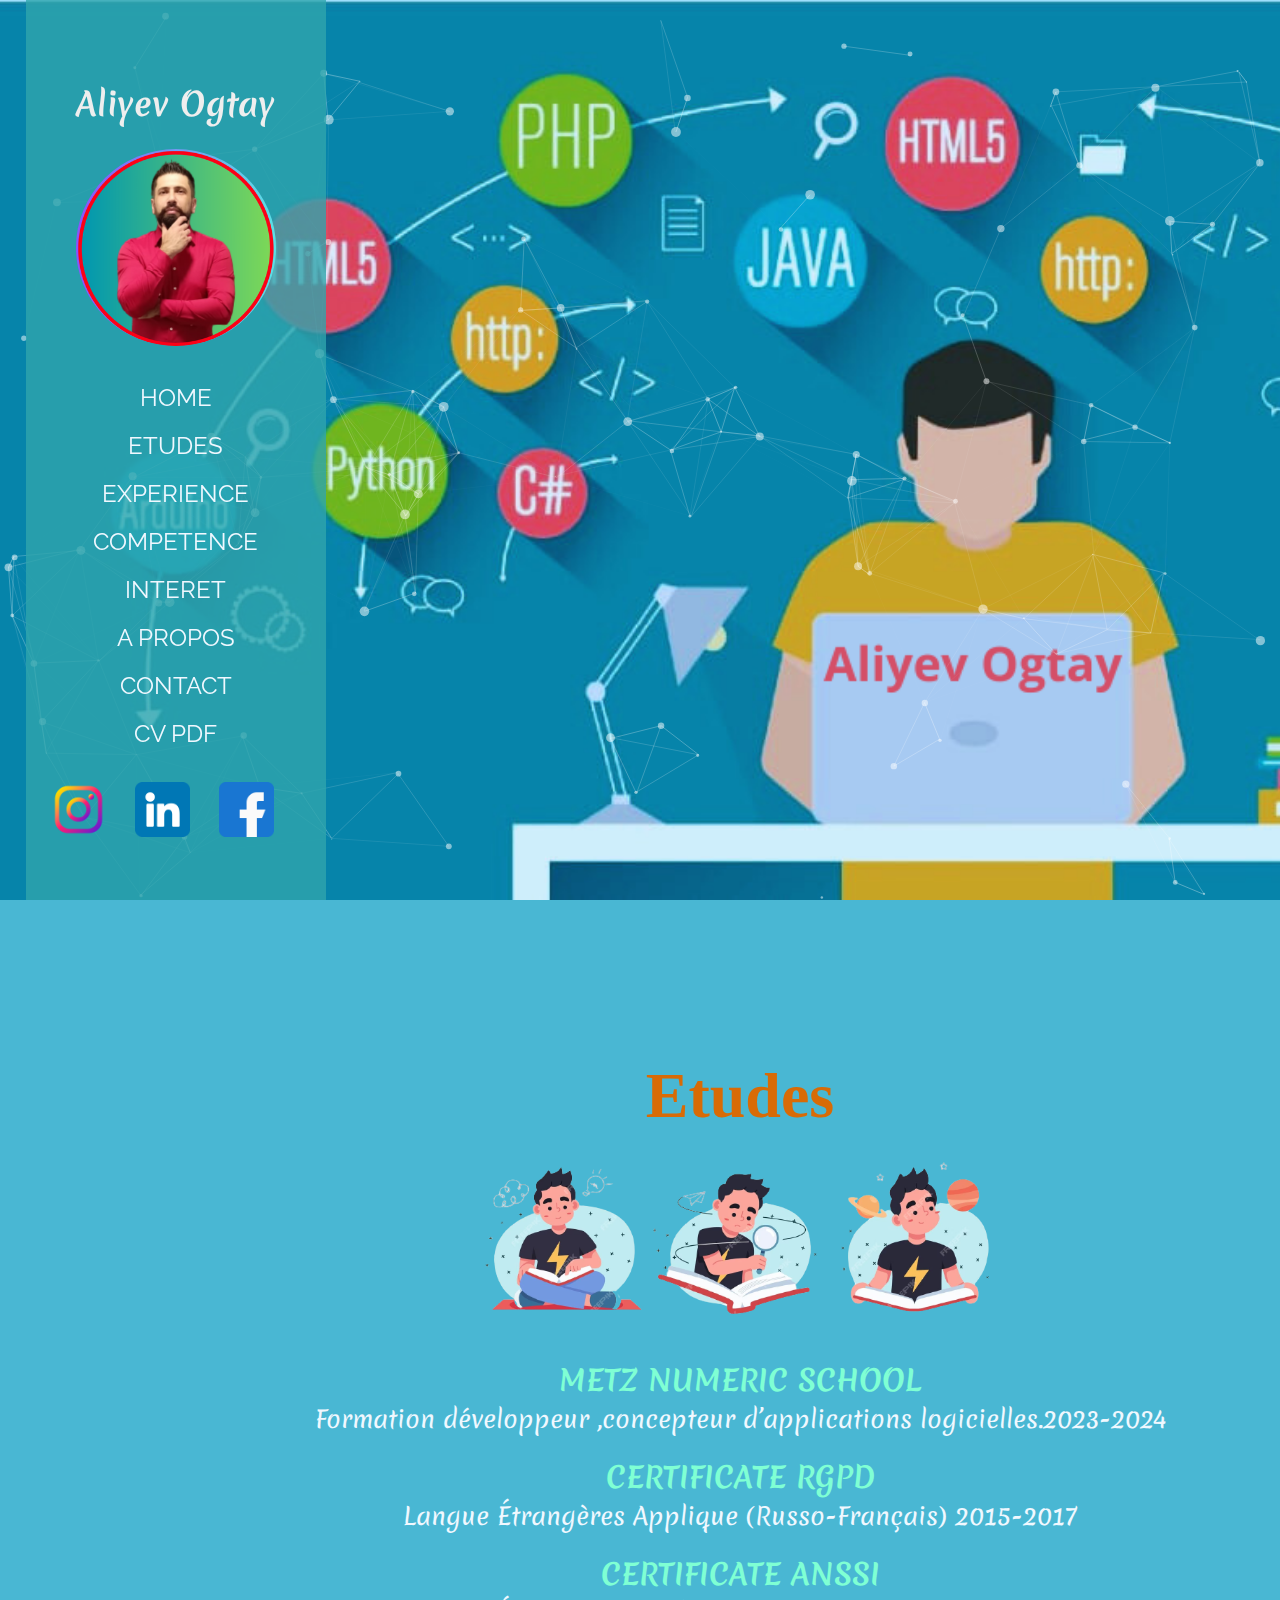
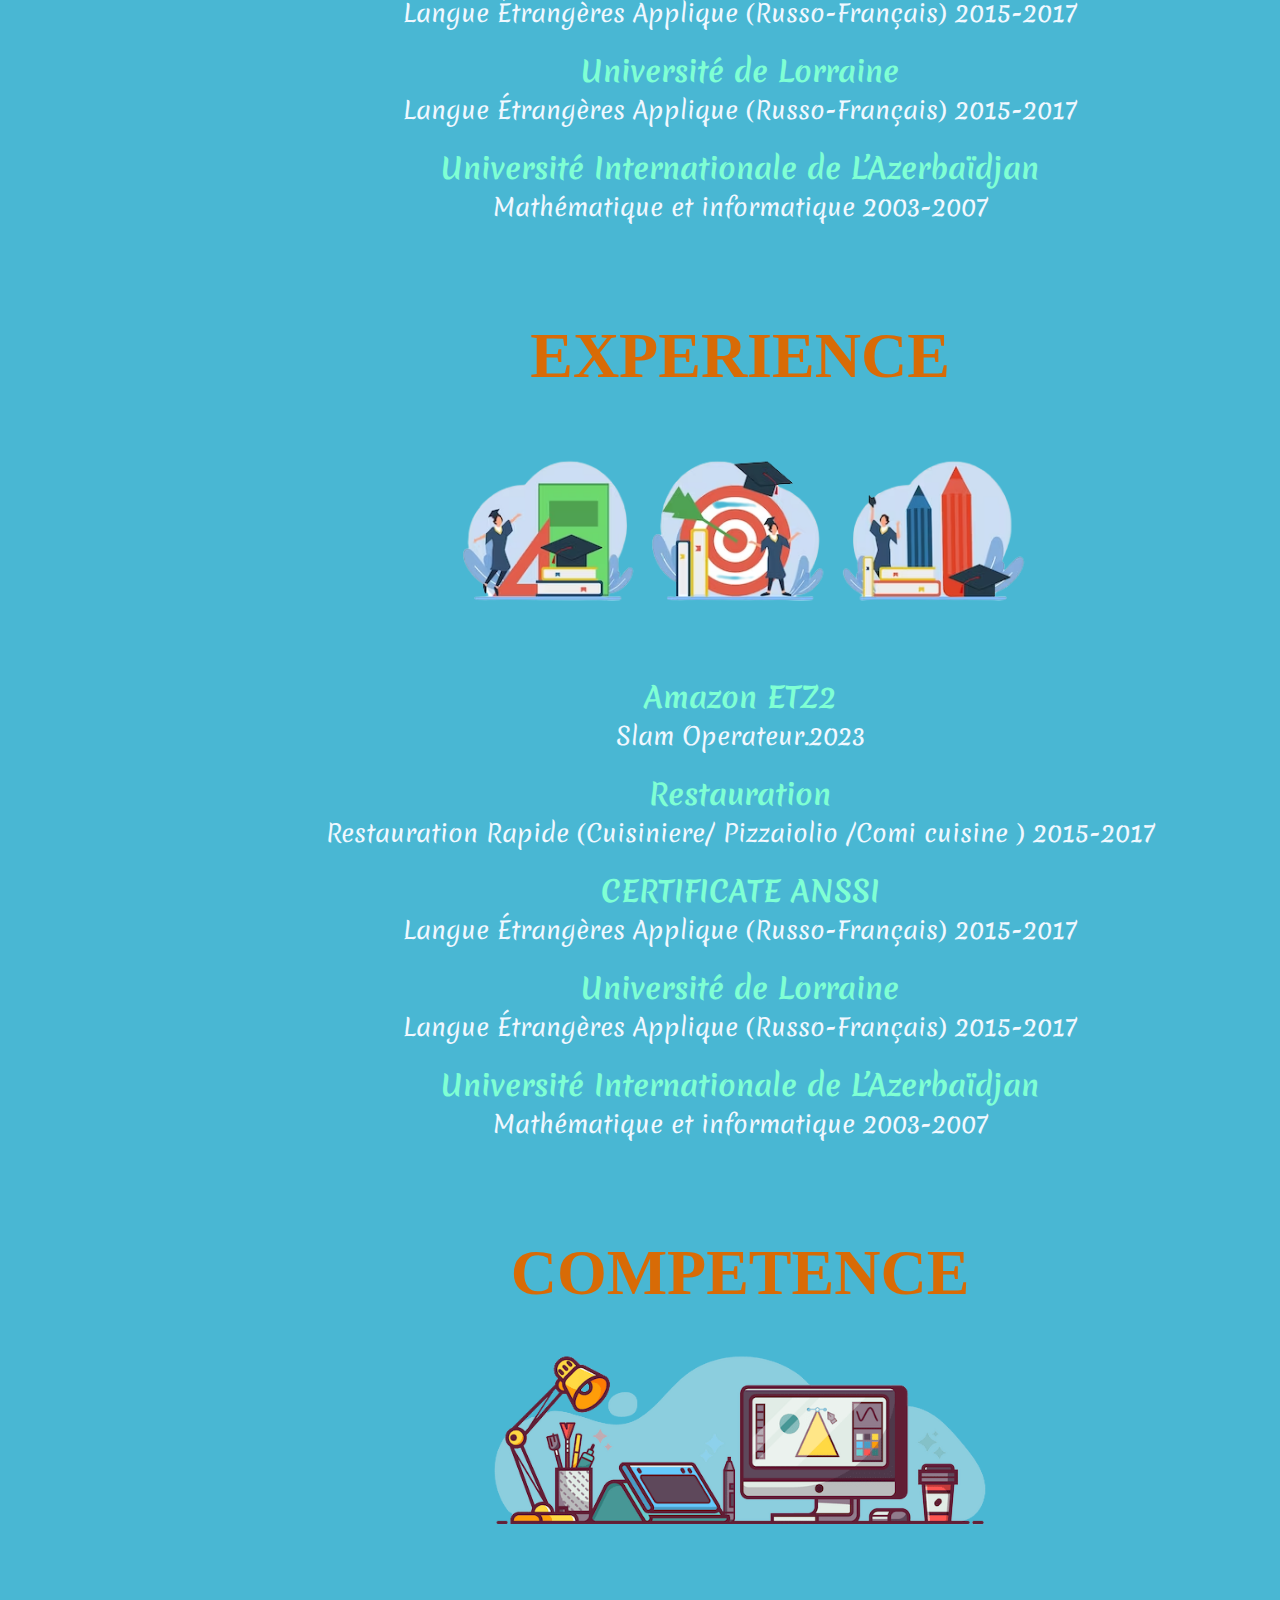
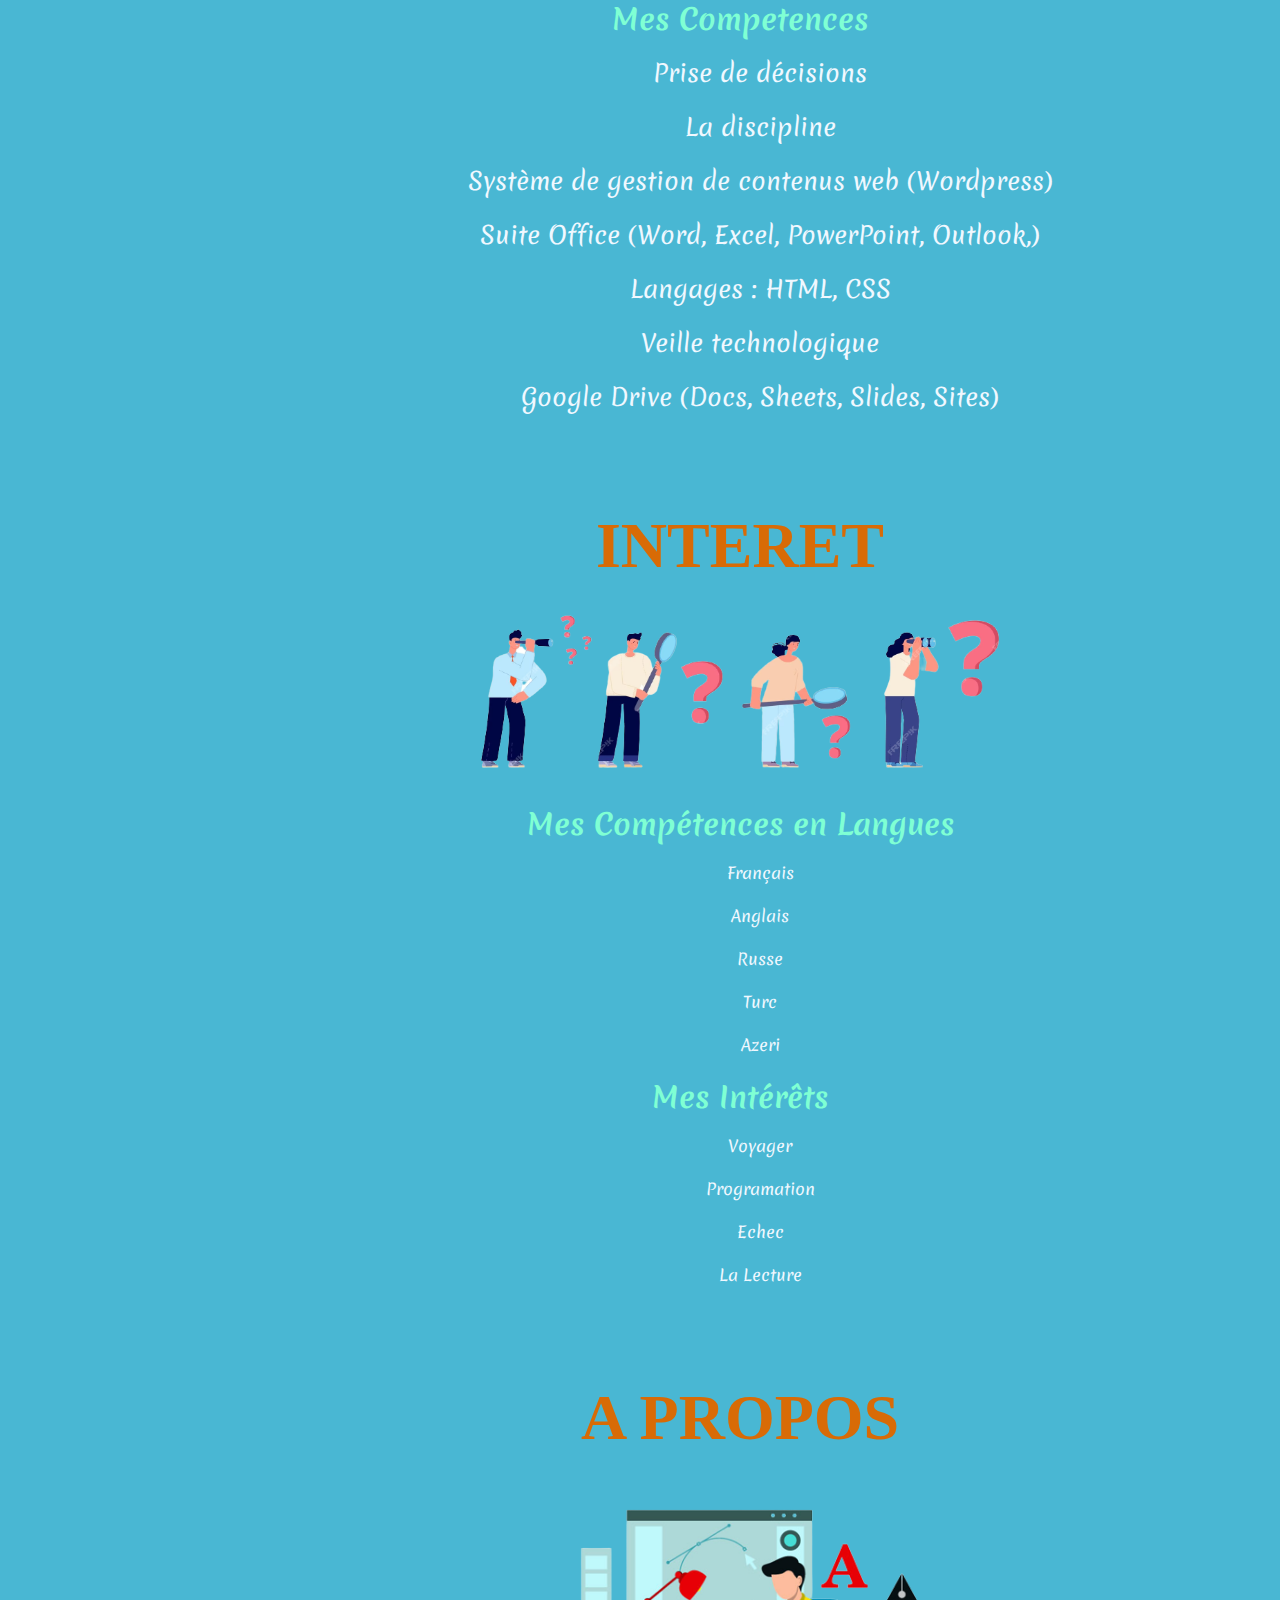
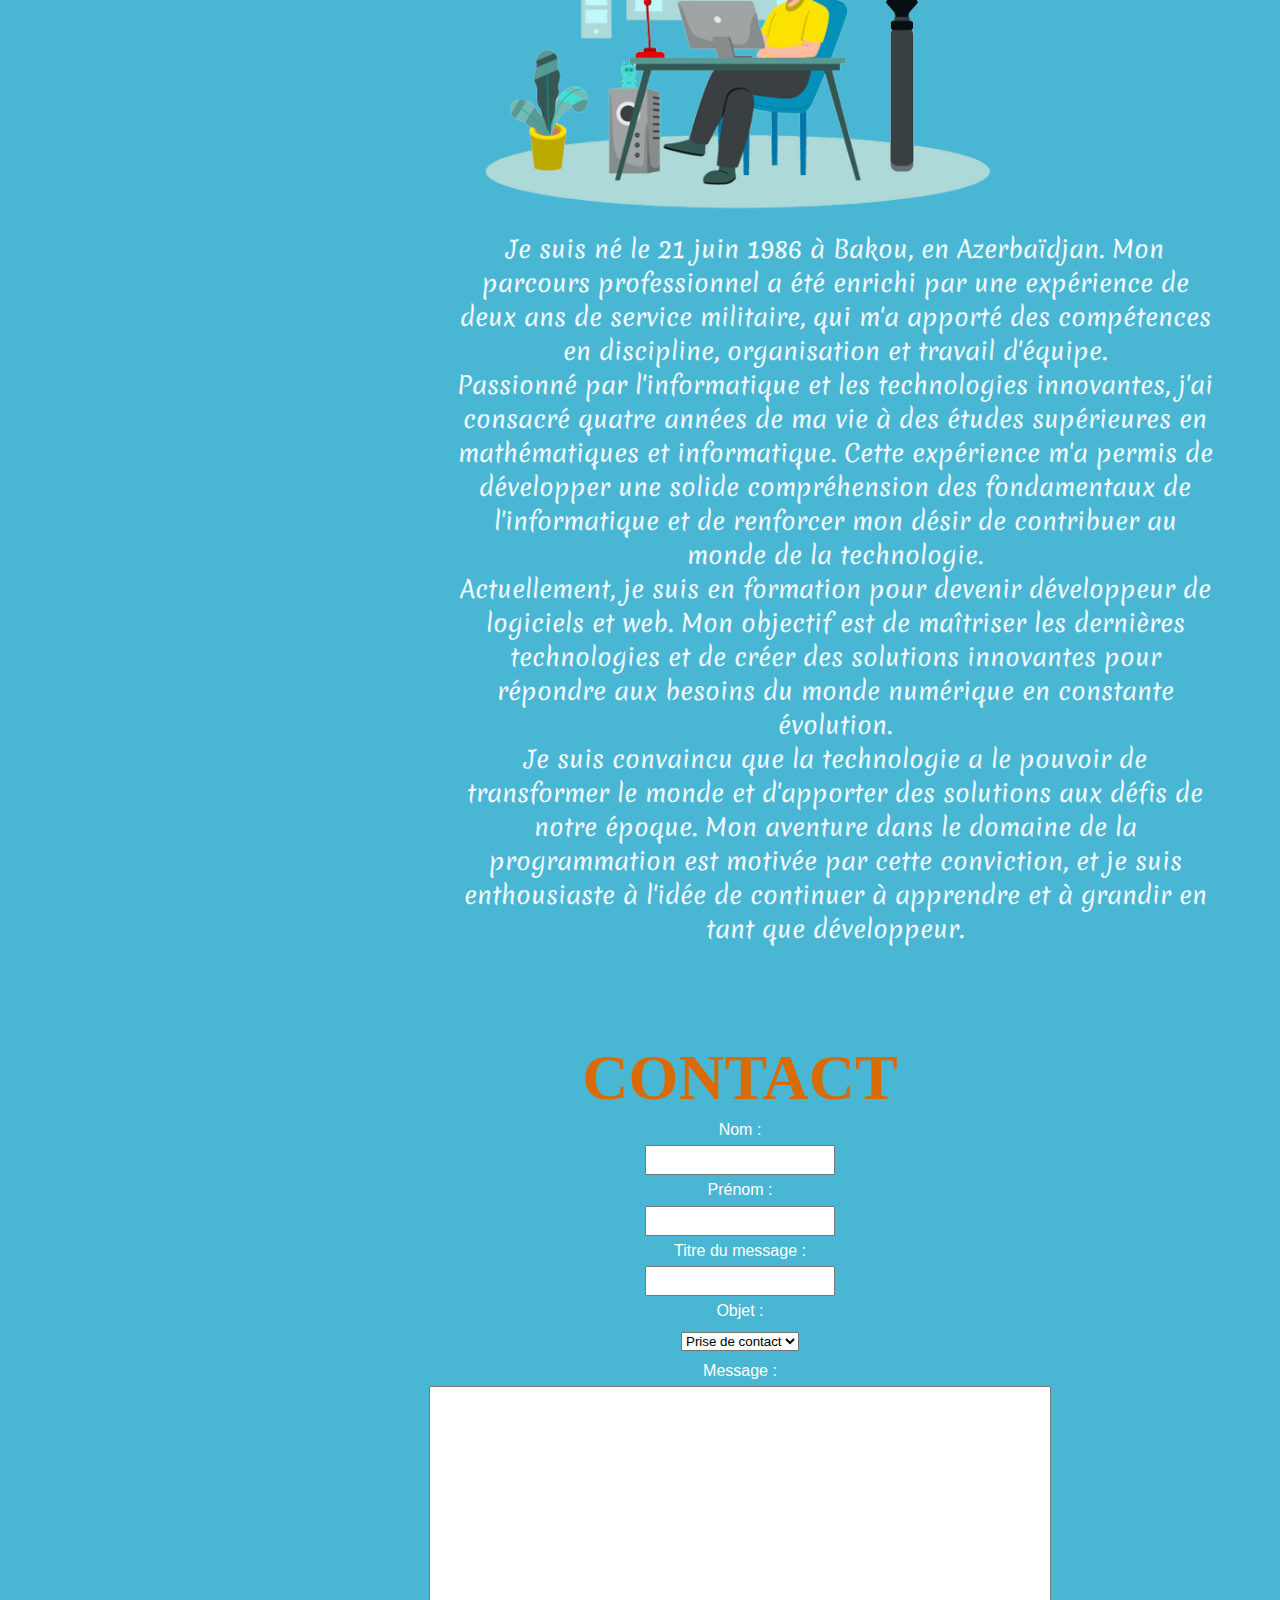
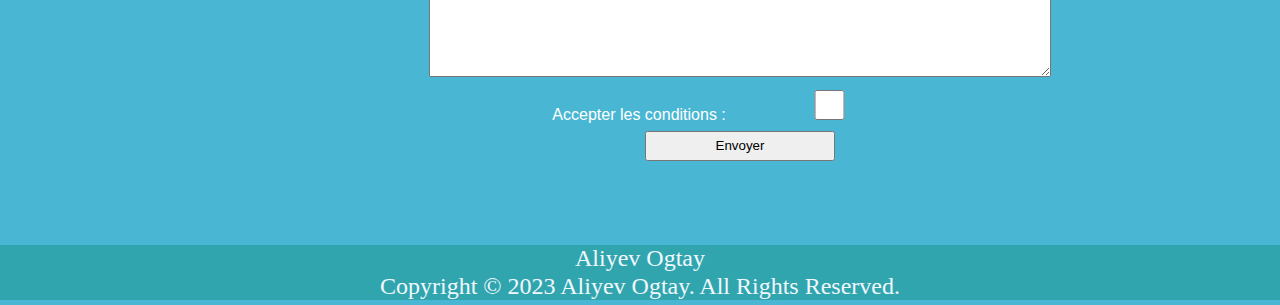
<file: index.html>
<!DOCTYPE html>
<html lang="en">

<head>
    <meta charset="UTF-8">
    <meta name="viewport" content="width=device-width, initial-scale=1.0">
    <link rel="stylesheet" href="./style.css">
     <link rel="shortcut icon" href="./favicon.ico" type="image/x-icon">
    <link rel="preconnect" href="https://fonts.googleapis.com">
    <link rel="preconnect" href="https://fonts.gstatic.com" crossorigin>
    <link href="https://fonts.googleapis.com/css2?family=Merienda:wght@500&family=Raleway:wght@200&display=swap"
        rel="stylesheet">
    <title>Aliyev Ogtay CV Responsive</title>
</head>
<body>
    <header>
        <nav class="navbar">
            <div class="container">
    
                <div class="menu">
                    <h1>Aliyev Ogtay</h1>
                    <img class="ma_photo" src="./Design sans titre.png" alt="Ogtay Aliyev photo perso">
                    <ul class="list">
                        <li class="list-item">
                            <a class="nav-link active" aria-current="page" href="#particles-js">HOME</a>
                        </li>
                        <li class="list-item">
                            <a class="nav-link active" aria-current="page" href="#etudes">ETUDES</a>
                        </li>
                        <li class="list-item">
                            <a class="nav-link active" aria-current="page" href="#experience">EXPERIENCE</a>
                        </li>
                        <li class="list-item">
                            <a class="nav-link active" aria-current="page" href="#competence">COMPETENCE</a>
                        </li>
                        <li class="list-item">
                            <a class="nav-link active" aria-current="page" href="#interet">INTERET</a>
                        </li>
                        <li class="list-item">
                            <a class="nav-link active" aria-current="page" href="#apropos">A PROPOS</a>
                        </li>
                        <li class="llist-item">
                            <a class="nav-link active" aria-current="page" href="#contact">CONTACT</a>
                        </li>
                         <li class="llist-item">
                            <a class="nav-link active" aria-current="page" href="./Aliyev_cv.pdf.pdf">CV PDF</a>
                        </li>
                    </ul>
                </div>
                <div class="social-icons">
                    <a href=""><img src="./instagram (1).png"
                            alt="icon instagram,lien vers compte instagram Aliyev Ogtay"></a>
                    <a href="https://www.linkedin.com/in/ogtay-aliyev"><img src="./linkedin.png"
                            alt="icon linkedin,lien vers compte linkedin Aliyev Ogtay"></a>
                    <a href="https://www.facebook.com/profile.php?id=100009870723118"><img src="./facebook.png"
                            alt="icon facebook,lien vers compte facebook Aliyev Ogtay"></a>
                </div>
            </div>
        </nav>
        <div id="particles-js"></div>
    </header>

    <div class="wrap">
<div class="empty"></div>
    <div class="contenu">
        <section id="etudes">
            <div class="hisse2">

                <div class="hisse2_1">
                    <h2>Etudes</h2>
                    <img class="etudes_logo" src="./th.png" alt="icon etudes Aliyev Ogtay">

                    <div class="info_etudes">
                        
                        <h3>METZ NUMERIC SCHOOL</h3>
                        <p>
                            Formation développeur ,concepteur d’applications logicielles.2023-2024
                        </p>
                        <H3>CERTIFICATE RGPD</H3>
                        <p>
                            Langue Étrangères Applique (Russo-Français) 2015-2017
                        </p>
                        <h3>CERTIFICATE ANSSI</h3>
                        <p>
                            Langue Étrangères Applique (Russo-Français) 2015-2017
                        </p>
                        <H3>Université de Lorraine</H3>
                        <p>
                            Langue Étrangères Applique (Russo-Français) 2015-2017
                        </p>
                        <h3>Université Internationale de L’Azerbaïdjan</h3>
                        <p>
                            Mathématique et informatique 2003-2007
                        </p>
                    </div>
                </div>
            </div>
        </section>
        <section id="experience">
            <div class="hisse2">
                <div class="hisse2_1">
                    <h2>EXPERIENCE</h2>
                    <img class="etudes_logo" src="./competence.png" alt="icon competences Aliyev Ogtay">
                    <div class="info_etudes">
                        
                        <h3>Amazon ETZ2</h3>
                        <p>
                            Slam Operateur.2023
                        </p>
                        <H3>Restauration</H3>
                        <p>
                            Restauration Rapide (Cuisiniere/ Pizzaiolio /Comi cuisine ) 2015-2017
                        </p>
                        <h3>CERTIFICATE ANSSI</h3>
                        <p>
                            Langue Étrangères Applique (Russo-Français) 2015-2017
                        </p>
                        <H3>Université de Lorraine</H3>
                        <p>
                            Langue Étrangères Applique (Russo-Français) 2015-2017
                        </p>
                        <h3>Université Internationale de L’Azerbaïdjan</h3>
                        <p>
                            Mathématique et informatique 2003-2007
                        </p>
                    </div>
                </div>
            </div>
        </section>
        <section id="competence">
            <div class="hisse2">
                <div class="hisse2_1">
                    <h2>COMPETENCE</h2>
                    <img class="etudes_logo" src="./123.png" alt="icon experience Aliyev Ogtay">

                    <div class="info_etudes">
                        <h3>Mes Competences</h3>
                        <ul>
                            <li>Prise de décisions</li>
                            <li>La discipline</li>
                            <li>Système de gestion de contenus web (Wordpress)</li>
                            <li>Suite Office (Word, Excel, PowerPoint, Outlook,)</li>
                            <li>Langages : HTML, CSS</li>
                            <li>Veille technologique</li>
                            <li>Google Drive (Docs, Sheets, Slides, Sites)</li>
                        </ul>
                    </div>
                </div>
            </div>
        </section>
        <section id="interet">
            <div class="hisse2">
                <div class="hisse2_1">
                    <h2>INTERET</h2>
                    <img class="etudes_logo" src="./hh.png" alt="icon Interet Aliyev Ogtay">
                    <div class="interet">
                        <h3>Mes Compétences en Langues</h3>
                        <ul>
                            <li>Français</li>
                            <li>Anglais</li>
                            <li>Russe</li>
                            <li>Turc</li>
                            <li>Azeri</li>
                        </ul>
                    </div>
                    <div class="interet">
                        <h3>Mes Intérêts</h3>
                        <ul>
                            <li>Voyager</li>
                            <li>Programation</li>
                            <li>Echec</li>
                            <li>La Lecture</li>
                        </ul>
                    </div>
                </div>
            </div>
        </section>
        <section id="apropos">
            <div class="hisse2">
                <div class="hisse2_1">
                    <h2>A PROPOS</h2>
                    <img class="etudes_logo" src="./mm.png" alt="icon a propos Aliyev Ogtay">
                    <div class="aboutme">
                        <p>
                            Je suis né le 21 juin 1986 à Bakou, en Azerbaïdjan. Mon parcours professionnel a été enrichi
                            par une expérience de deux
                            ans de service militaire, qui m'a apporté des compétences en discipline, organisation et
                            travail d'équipe. <br>
                            Passionné par l'informatique et les technologies innovantes, j'ai consacré quatre années de
                            ma vie à des études
                            supérieures en mathématiques et informatique. Cette expérience m'a permis de développer une
                            solide compréhension des
                            fondamentaux de l'informatique et de renforcer mon désir de contribuer au monde de la
                            technologie. <br>
                            Actuellement, je suis en formation pour devenir développeur de logiciels et web. Mon
                            objectif est de maîtriser les
                            dernières technologies et de créer des solutions innovantes pour répondre aux besoins du
                            monde numérique en constante
                            évolution. <br>
                            Je suis convaincu que la technologie a le pouvoir de transformer le monde et d'apporter des
                            solutions aux défis de notre
                            époque. Mon aventure dans le domaine de la programmation est motivée par cette conviction,
                            et je suis enthousiaste à
                            l'idée de continuer à apprendre et à grandir en tant que développeur.
                        </p>
                    </div>
                </div>
            </div>
        </section>
        <section id="contact">
            <div class="hisse2">

                <div class="hisse2">

                    <h2>CONTACT</h2>

<div class="formulaire">

                        <form action="https://formspree.io/f/mpzgnplv" method="post">

                            <label for="nom">Nom :</label><br>
                            <input type="text" id="nom" name="nom" required><br>

                            <label for="prenom">Prénom :</label><br>
                            <input type="text" id="prenom" name="prenom" required><br>

                            <label for="titre_message">Titre du message :</label><br>
                            <input type="text" id="titre_message" name="titre_message" required><br>

                            <label for="objet">Objet :</label><br>
                            <select id="objet" name="objet">
                                <option value="prise_de_contact">Prise de contact</option>
                                <option value="devis">Message</option>
                            </select><br>

                            <label for="message">Message :</label><br>
                            <textarea id="message" name="message" rows="5" required></textarea><br>

                            <label for="cgv">Accepter les conditions :</label>
                            <input type="checkbox" id="cgv" name="cgv" required><br>

                            <input type="submit" class="button1" value="Envoyer">
                        </form>
                    </div>


                </div>

            </div>
        </section>
    </div>

    </div>

    <footer>
        <div class="container">
            <div class="grid">
                <div class="grid__item">
                    <p>Aliyev Ogtay</p>
                </div>
                <div class="grid__item">
                    <p>Copyright © 2023 Aliyev Ogtay. All Rights Reserved.</p>
                </div>
            </div>
        </div>
    </footer>
    <script src="particles.js"></script>
    <script src="app.js"></script>
</body>

</html>
</file>
<file: style.css>
*{
box-sizing: border-box;
}

html, body{
height: 100%;
width: 100%;
}

body {
margin: 0px;
padding: 0px;
background-color: rgb(73, 183, 211);
text-align: center;
}

@media screen and (max-width:770px) {
body{
width: 50%;
}
.navbar{
display: none;
}

}
.navbar {
background-color: rgba(48,165,173,0.8);
margin-left: 2%;
top: 0;
bottom: 0;
width: 300px;
position: fixed;
align-items: center;
font-family: 'Raleway', sans-serif;
}

.ma_photo {
border-radius: 50%;
width: 200px;
}

.navbar .container {
display: flex;
flex-wrap: wrap;
justify-content: space-between;
align-items: center;
padding-top: 60px;
padding-bottom: 20px;
}

.navbar .container .menu {
width: 100%;
}

.navbar .container .menu .list {
padding: 0;
list-style: none;
font-size: 1.5rem;
line-height: 2;
}

.list a {
text-decoration: none;
color: aliceblue;
}

.list a:hover {
letter-spacing: 0.15em;
}


#particles-js {
background-image: url(./22.png);
height: 100vh;
width: 100%;
background-size: cover;
}
@media screen and (max-width:770px) {
    #particles-js {
        display: none;
    }

}
.empty{
height: 5px;
width: 200px;
flex-shrink: 0;
}

.wrap{
display: flex;
flex-wrap: nowrap;
}
.contenu {
padding: 5%;
font-family: 'Merienda', cursive;
width: 90%;
}

h1{
font-size: 2rem;
font-family: 'Merienda', cursive;
color: #EEE;
}

h2 {
margin-top: 10%;
margin-bottom: 0%;
font-size: 4rem;
font-family: Georgia, 'Times New Roman', Times, serif;
color: rgb(216, 107, 6);
}

h3 {
margin-top: 10px;
margin-bottom: 1px;
font-size: 1.8rem;
color: aquamarine;
}

p {
margin-top: 1px;
margin-bottom: 20px;
font-size: 1.5rem;
color: aliceblue;
}

.social-icons a img {
width: 80px;
padding-left: 25px;
}


.etudes_logo {
width: 580px;

}
@media screen and (max-width: 770px) {
.etudes_logo{
width: 350px;
}
h2{font-size: 2rem;}

h3{font-size: 1.1rem;}
p{font-size: 1rem;}
.hisse2{width: 350px;}
.empty{width: 30px;}

}
.formulaire {
line-height: 30px;
font-family: 'DM sans', sans-serif;
color: #ffffff;
}

.formulaire textarea {
font-size: 50px;
}

.formulaire input {
width: 20%;
height: 30px;
}

.info_etudes li {
color: aliceblue;
margin-bottom: 20px;
list-style: none;
font-size: 1.5rem;
}

.interet li {
color: aliceblue;
margin-bottom: 20px;
list-style: none;
font-size: 1rem;
}

.aboutme {

padding-left: 20%;
}

footer {
background: rgb(48, 165, 173);;
color: #EEE;
text-align: center;
font-size: 1.4rem;
margin-top: 20px;
}

footer p{
margin-bottom: 0;
}

footer .grid {
align-items: center;
}
</file>
